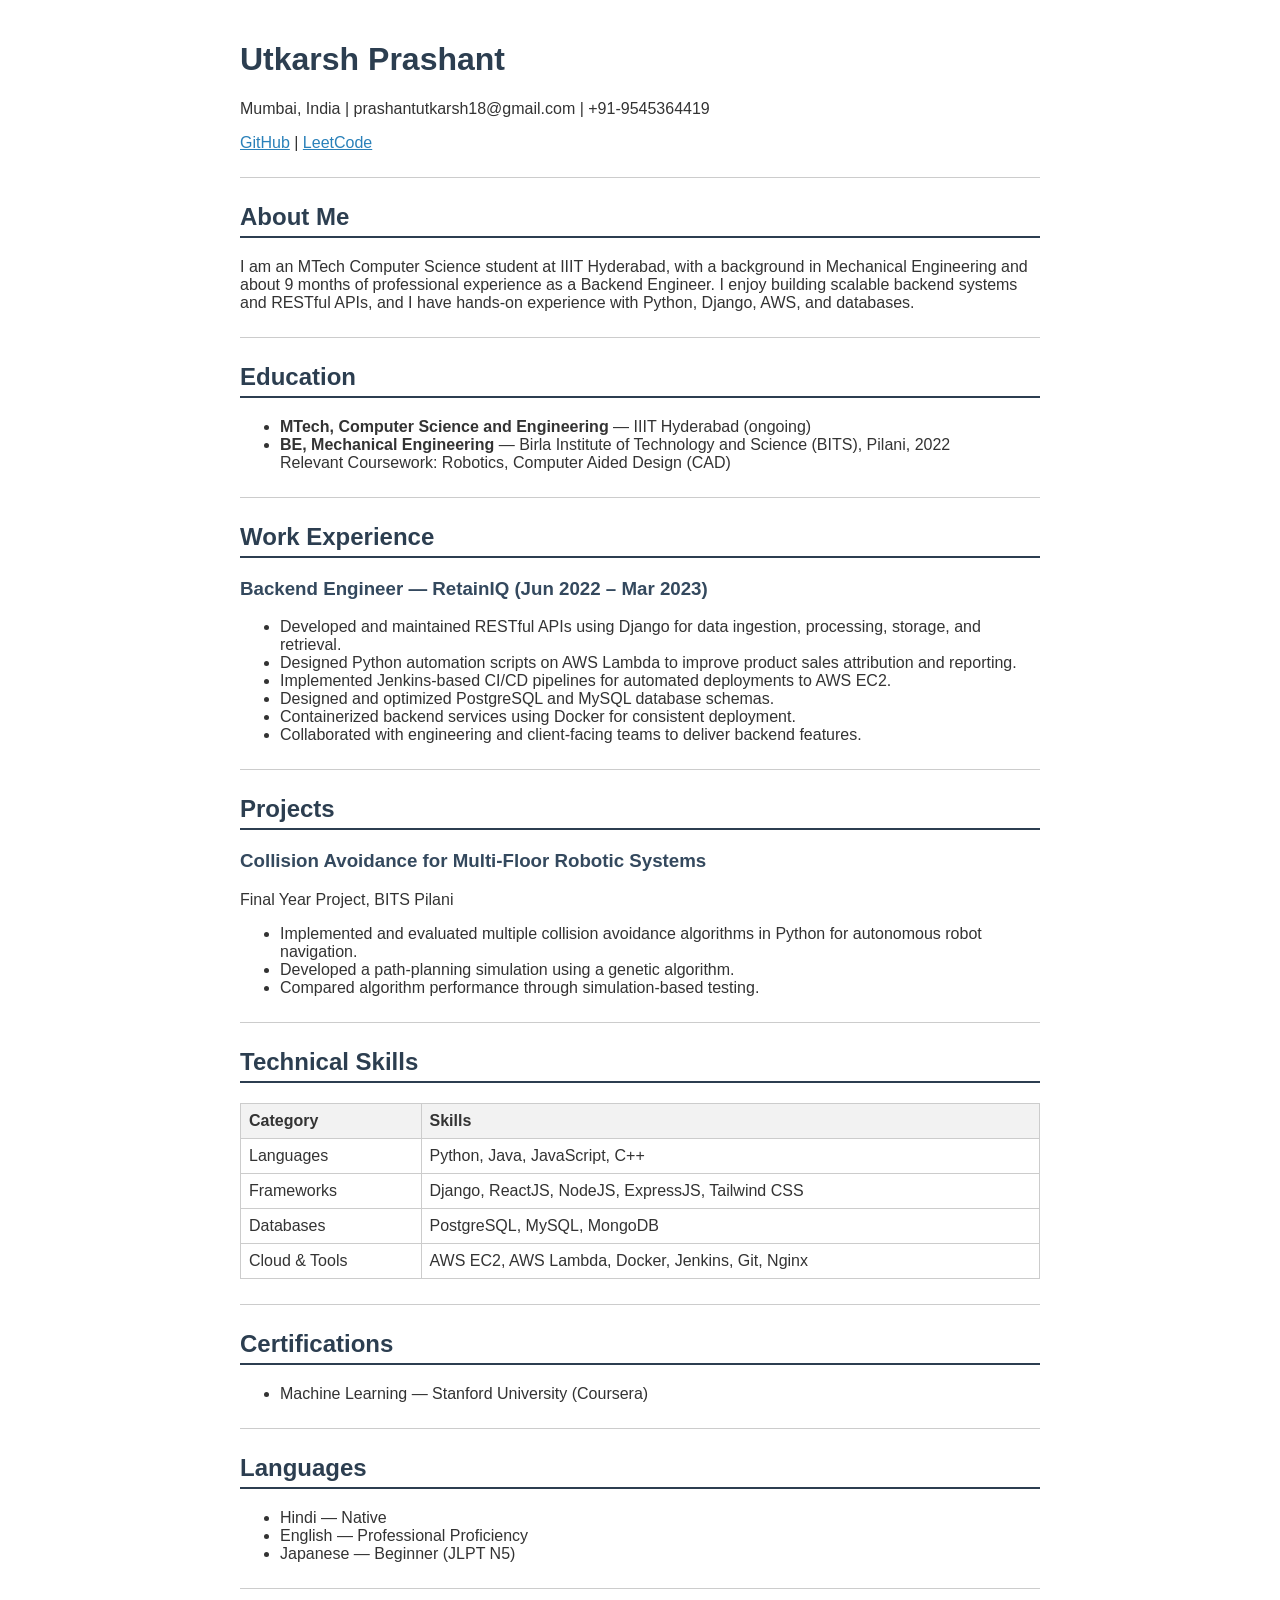
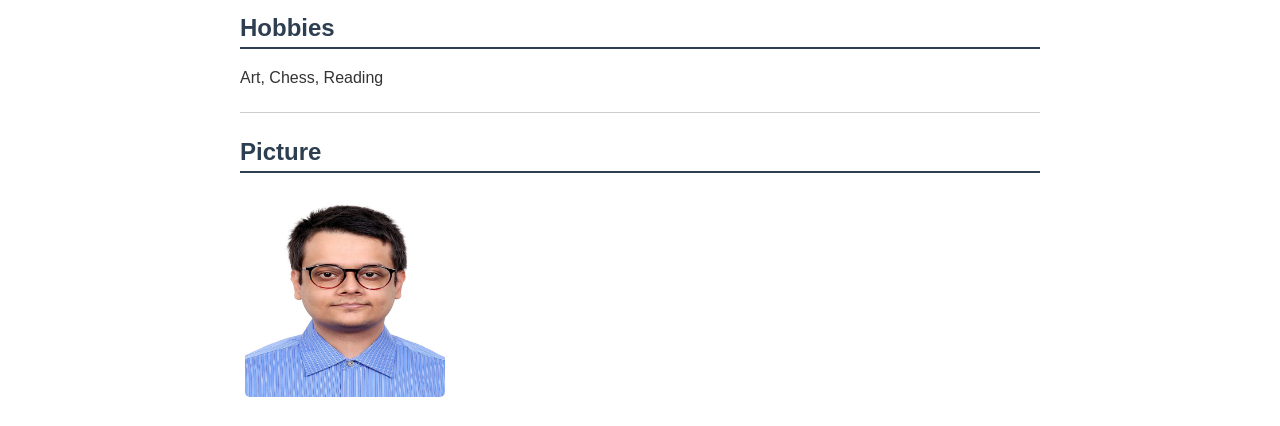
<file: index.html>
<!DOCTYPE html>
<html lang="en">
<head>
    <meta charset="UTF-8">
    <title>Utkarsh Prashant GithubIO Page</title>
    <link rel="stylesheet" href="style.css">
</head>
<body>

    <h1>Utkarsh Prashant</h1>
    <p>Mumbai, India | prashantutkarsh18@gmail.com | +91-9545364419</p>
    <p>
        <a href="https://github.com/talenteco">GitHub</a> |
        <a href="https://leetcode.com/u/TysonGranger/">LeetCode</a>
    </p>

    <hr>

    <h2>About Me</h2>
    <p>
        I am an MTech Computer Science student at IIIT Hyderabad, with a background
        in Mechanical Engineering and about 9 months of professional experience as
        a Backend Engineer. I enjoy building scalable backend systems and RESTful
        APIs, and I have hands-on experience with Python, Django, AWS, and databases.
    </p>

    <hr>

    <h2>Education</h2>
    <ul>
        <li>
            <strong>MTech, Computer Science and Engineering</strong> — IIIT Hyderabad (ongoing)
        </li>
        <li>
            <strong>BE, Mechanical Engineering</strong> — Birla Institute of Technology and
            Science (BITS), Pilani, 2022<br>
            Relevant Coursework: Robotics, Computer Aided Design (CAD)
        </li>
    </ul>

    <hr>

    <h2>Work Experience</h2>
    <h3>Backend Engineer — RetainIQ (Jun 2022 – Mar 2023)</h3>
    <ul>
        <li>Developed and maintained RESTful APIs using Django for data ingestion, processing, storage, and retrieval.</li>
        <li>Designed Python automation scripts on AWS Lambda to improve product sales attribution and reporting.</li>
        <li>Implemented Jenkins-based CI/CD pipelines for automated deployments to AWS EC2.</li>
        <li>Designed and optimized PostgreSQL and MySQL database schemas.</li>
        <li>Containerized backend services using Docker for consistent deployment.</li>
        <li>Collaborated with engineering and client-facing teams to deliver backend features.</li>
    </ul>

    <hr>

    <h2>Projects</h2>
    <h3>Collision Avoidance for Multi-Floor Robotic Systems</h3>
    <p>Final Year Project, BITS Pilani</p>
    <ul>
        <li>Implemented and evaluated multiple collision avoidance algorithms in Python for autonomous robot navigation.</li>
        <li>Developed a path-planning simulation using a genetic algorithm.</li>
        <li>Compared algorithm performance through simulation-based testing.</li>
    </ul>

    <hr>

    <h2>Technical Skills</h2>
    <table border="1">
        <tr>
            <th>Category</th>
            <th>Skills</th>
        </tr>
        <tr>
            <td>Languages</td>
            <td>Python, Java, JavaScript, C++</td>
        </tr>
        <tr>
            <td>Frameworks</td>
            <td>Django, ReactJS, NodeJS, ExpressJS, Tailwind CSS</td>
        </tr>
        <tr>
            <td>Databases</td>
            <td>PostgreSQL, MySQL, MongoDB</td>
        </tr>
        <tr>
            <td>Cloud &amp; Tools</td>
            <td>AWS EC2, AWS Lambda, Docker, Jenkins, Git, Nginx</td>
        </tr>
    </table>

    <hr>

    <h2>Certifications</h2>
    <ul>
        <li>Machine Learning — Stanford University (Coursera)</li>
    </ul>

    <hr>

    <h2>Languages</h2>
    <ul>
        <li>Hindi — Native</li>
        <li>English — Professional Proficiency</li>
        <li>Japanese — Beginner (JLPT N5)</li>
    </ul>

    <hr>

    <h2>Hobbies</h2>
    <p>Art, Chess, Reading</p>

    <hr>

    <h2>Picture</h2>
    <div>
        <img src="images/photo1.jpg" alt="Photo 1" width="200">
    </div>
</body>
</html>
</file>
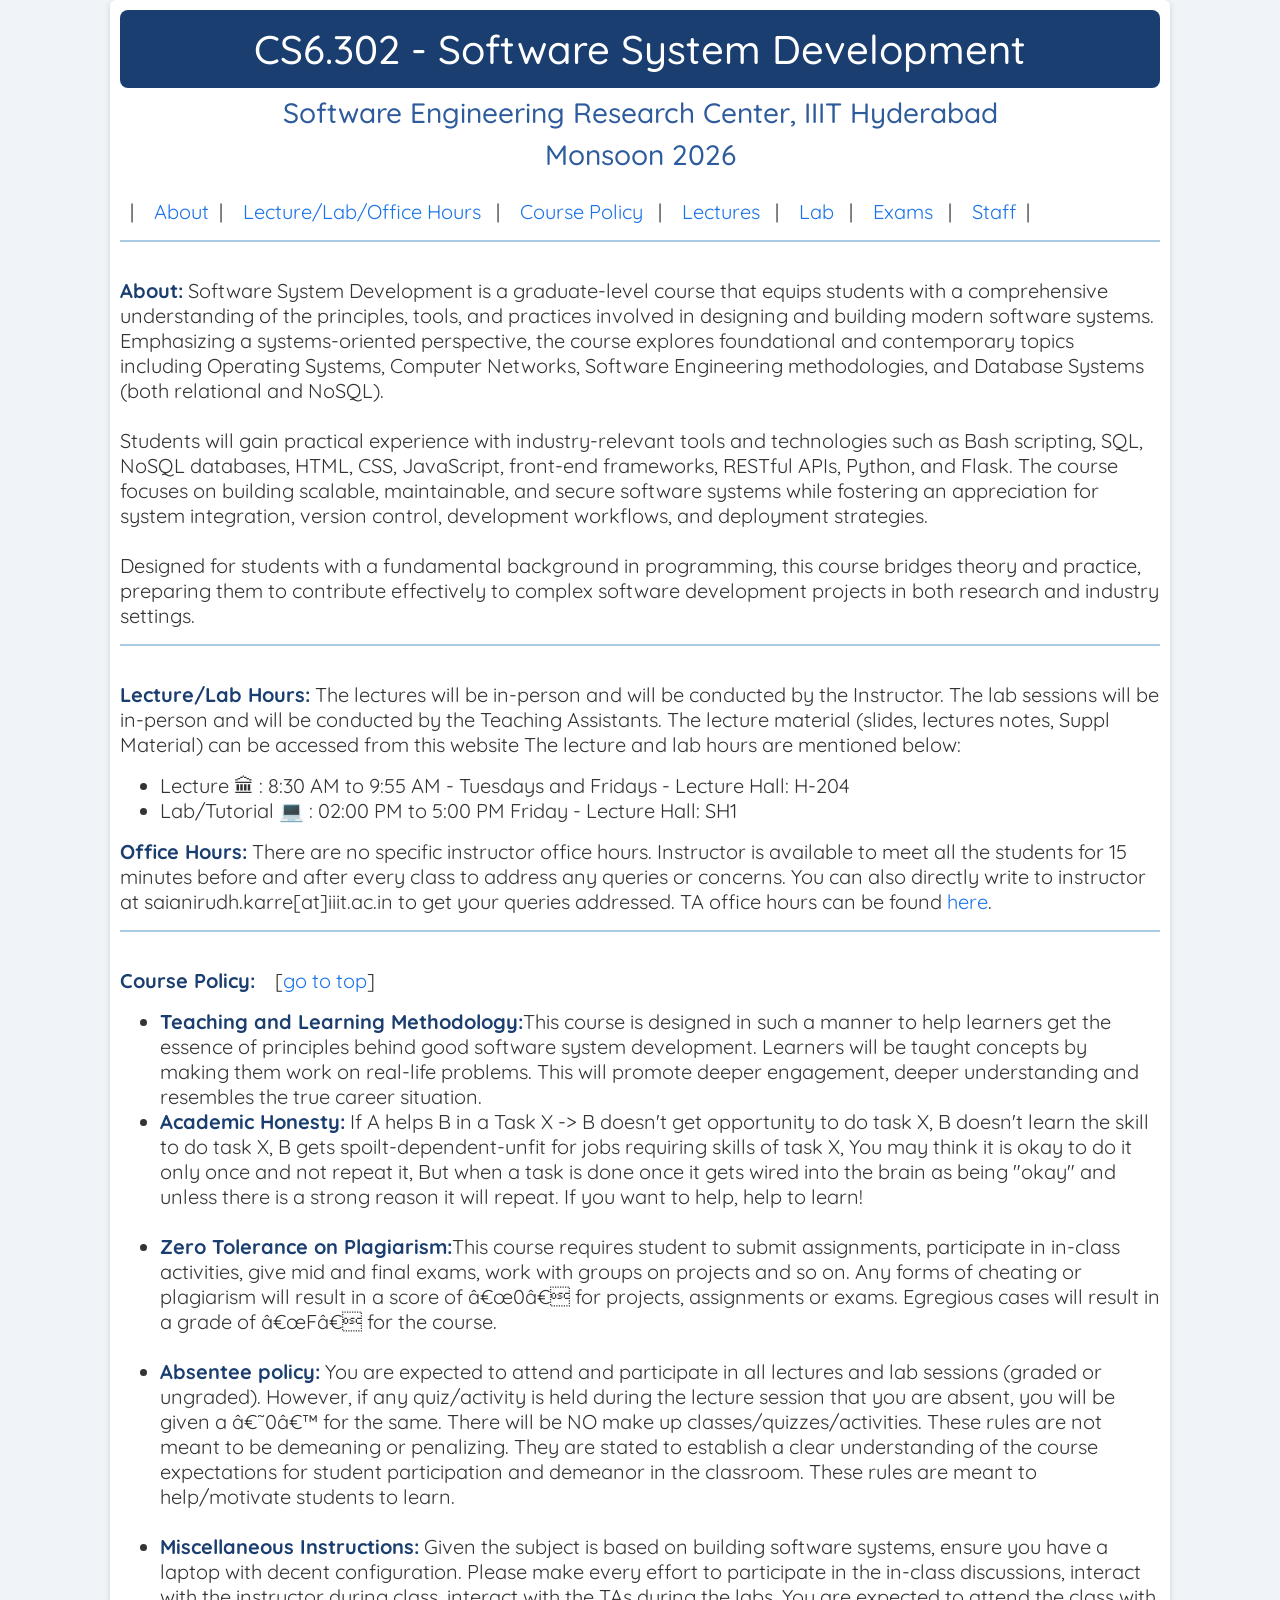
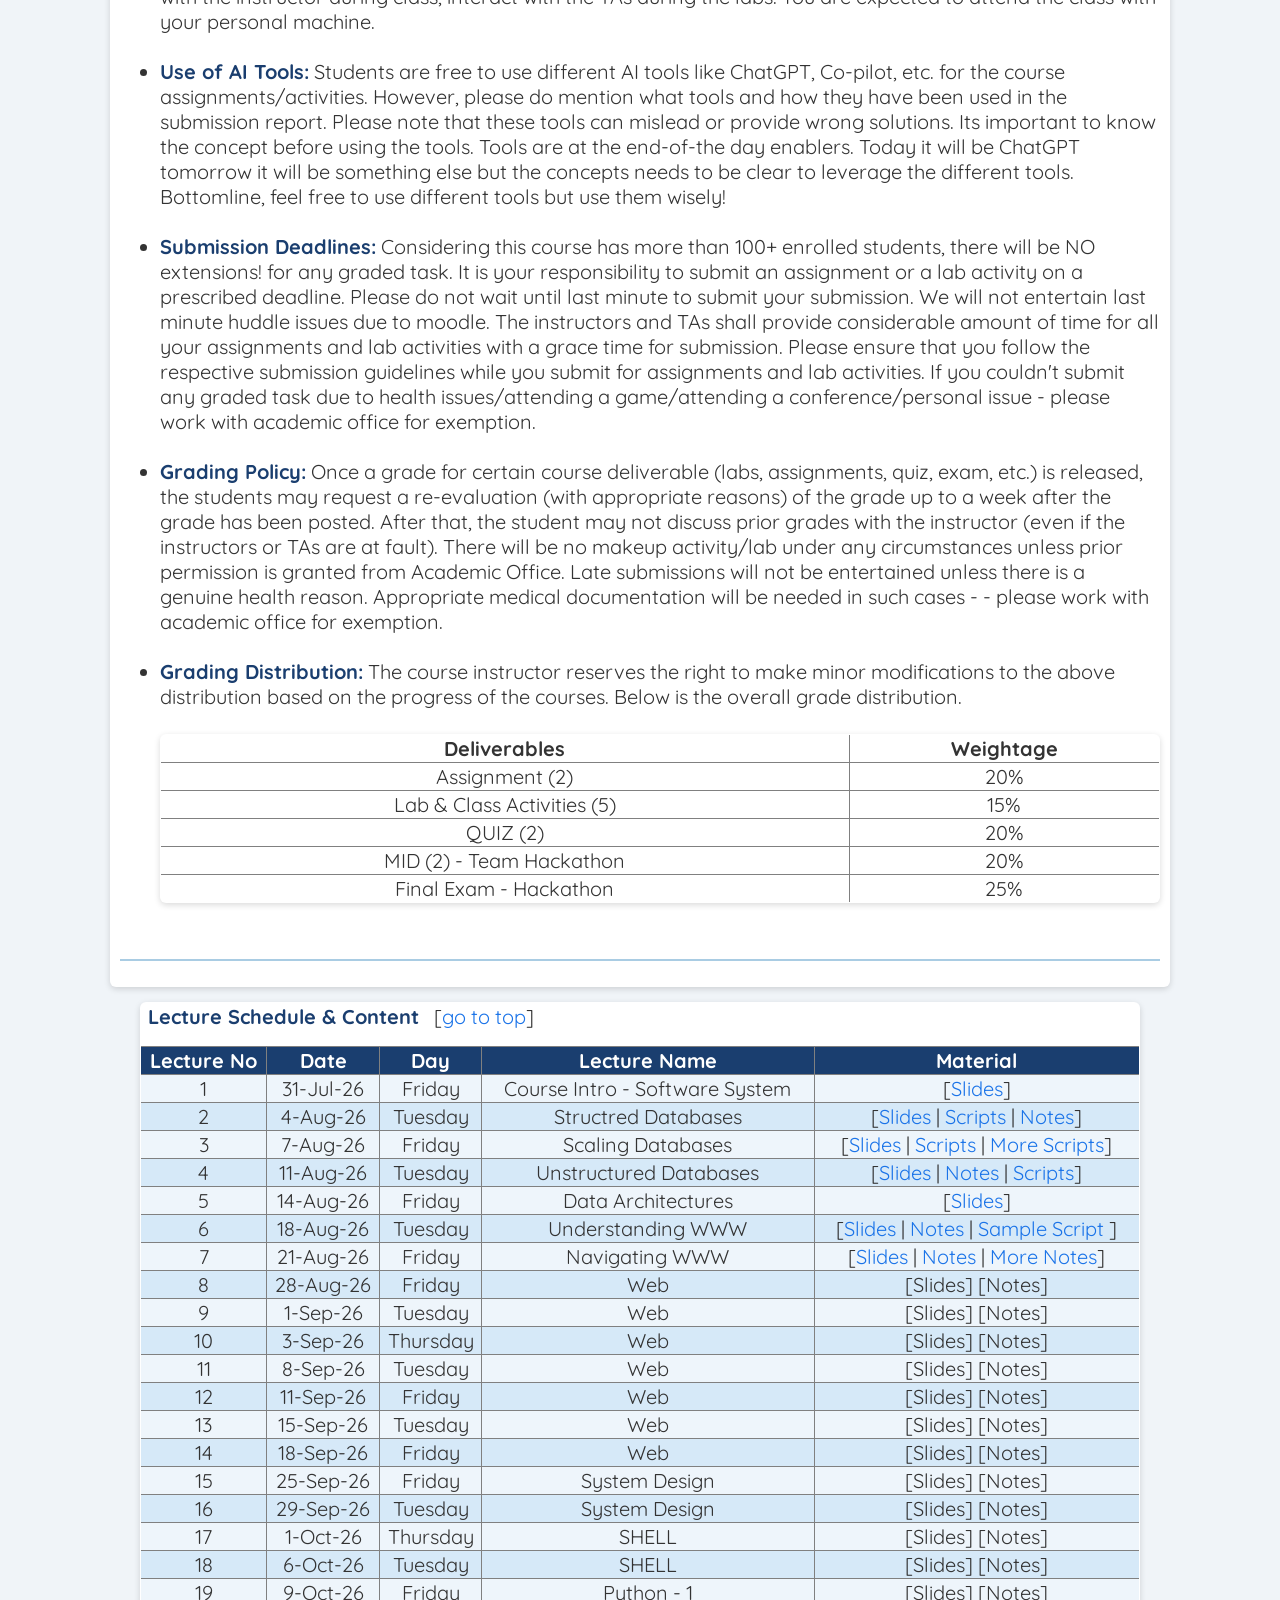
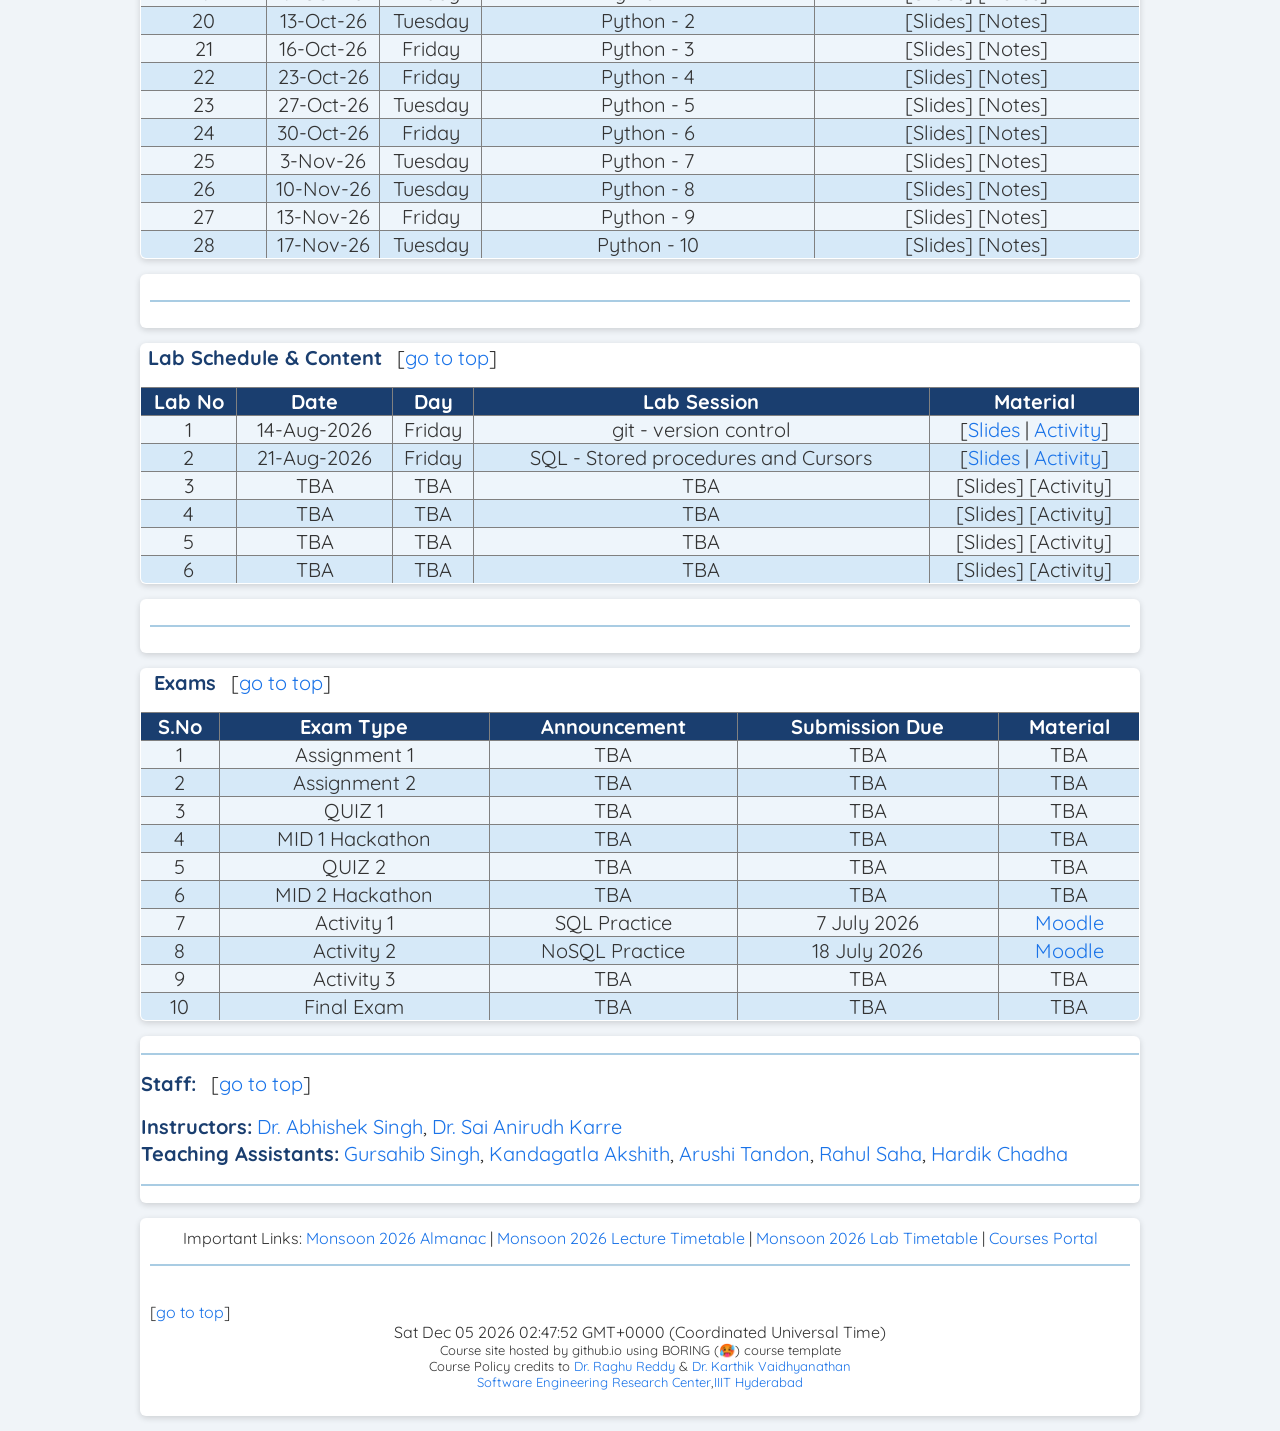
<file: ssdcoursepage.html>
<html>
<head><title>CS6.302 SSD Monsoon 2026</title>
<meta name="viewport" content="width=device-width, initial-scale=1.0"/>
<link rel="stylesheet" href="https://fonts.googleapis.com/css?family=Quicksand">
<link href="https://cdn.jsdelivr.net/npm/bootstrap@4.6.1/dist/css/bootstrap.min.css" rel="stylesheet" integrity="sha256-DF7Zhf293AJxJNTmh5zhoYYIMs2oXitRfBjY+9L//AY=" crossorigin="anonymous">
<style>
body {font-family: Quicksand; font-size: 20px; color:#333}
        table
        {
            font-family: Quicksand; font-size:20px; color:#333;
            border-collapse:collapse;
            width:1000px;
            padding:10px;
            border-spacing:10px
			
        }

	.light-text-row {
        color: #ADADAD; 
    }

</style>
<link rel="stylesheet" href="ssdstyle.css">

	<script>
  
  const lastModified = new Date(document.lastModified);
 
  const formattedDate = lastModified.toLocaleString('en-US', {
    year: 'numeric',
    month: 'long',
    day: 'numeric',
    hour: '2-digit',
    minute: '2-digit'
  });

  document.getElementById("lastUpdated").innerHTML += formattedDate;
</script>
<script>
function startTime() {
  const today = new Date();
  let h = today.getHours();
  let m = today.getMinutes();
  let s = today.getSeconds();
  m = checkTime(m);
  s = checkTime(s);
  document.getElementById('txt').innerHTML = today 
  setTimeout(startTime, 1000);
}

function checkTime(i) {
  if (i < 10) {i = "0" + i};  // add zero in front of numbers < 10
  return i;
}
</script>
<script src="https://ajax.googleapis.com/ajax/libs/jquery/3.5.1/jquery.min.js"></script>
</head>
<body onload="startTime()">
	<!--<script>
	alert("All the Best for your Final Exam!"");
		</script>-->
<table align="center" width="100%" cellspacing="10" cellpadding="10" border="0">
<tr>
<td><h1 align="center" id="home">CS6.302 - Software System Development</h1><h3 align="center">Software Engineering Research Center, IIIT Hyderabad</h3> <h3 align="center">Monsoon 2026</h3></td>
</tr>
<tr>
<td>&nbsp;&nbsp;|&nbsp;&nbsp;&nbsp; <a href="#about">About</a>&nbsp;&nbsp;|&nbsp;&nbsp;&nbsp; <a href="#lecture">Lecture/Lab/Office Hours</a> &nbsp;&nbsp;|&nbsp;&nbsp;&nbsp; <a href="#cpolicy">Course Policy</a> &nbsp;&nbsp;|&nbsp;&nbsp;&nbsp; <a href="#schedule">Lectures</a> &nbsp;&nbsp;|&nbsp;&nbsp;&nbsp;  <a href="#lab">Lab</a> &nbsp;&nbsp;|&nbsp;&nbsp;&nbsp; <a href="#activity">Exams</a> &nbsp;&nbsp;|&nbsp;&nbsp;&nbsp; <a href="#staff">Staff</a>&nbsp;&nbsp;|&nbsp;&nbsp;&nbsp; <hr></td>
</tr>
<tr>
<td> <p align="left"><b id="about">About:</b> Software System Development is a graduate-level course that equips students with a comprehensive understanding of the principles, tools, and practices involved in designing and building modern software systems. Emphasizing a systems-oriented perspective, the course explores foundational and contemporary topics including Operating Systems, Computer Networks, Software Engineering methodologies, and Database Systems (both relational and NoSQL).
<br>
<br>
Students will gain practical experience with industry-relevant tools and technologies such as Bash scripting, SQL, NoSQL databases, HTML, CSS, JavaScript, front-end frameworks, RESTful APIs, Python, and Flask. The course focuses on building scalable, maintainable, and secure software systems while fostering an appreciation for system integration, version control, development workflows, and deployment strategies.
<br>
<br>
Designed for students with a fundamental background in programming, this course bridges theory and practice, preparing them to contribute effectively to complex software development projects in both research and industry settings.<hr></td>
</tr>
<tr>
<td> <p align="left"><b id="lecture">Lecture/Lab Hours:</b> The lectures will be in-person and will be conducted by the Instructor. The lab sessions will be in-person and will be conducted by the Teaching Assistants. The lecture material (slides, lectures notes, Suppl Material) can be accessed from this website The lecture and lab hours are mentioned below:

<ul><li>Lecture &#x1F3DB; : 8:30 AM to 9:55 AM - Tuesdays and Fridays - Lecture Hall: H-204</li> <li>Lab/Tutorial &#x1F4BB; : 02:00 PM to 5:00 PM Friday - Lecture Hall: SH1 </li></ul></p>
<p align="left"><b>Office Hours:</b> There are no specific instructor office hours. Instructor is available to meet all the students for 15 minutes before and after every class to address any queries or concerns. You can also directly write to instructor at saianirudh.karre[at]iiit.ac.in to get your queries addressed. TA office hours can be found <a href="#staff">here</a>.
</p><hr>
</td>
</tr>
<tr>
<td>
<p align="left"><b id="cpolicy">Course Policy:</b> &nbsp;&nbsp;&nbsp;[<a href="#home">go to top</a>]
<ul>
<li><b>Teaching and Learning Methodology:</b>This course is designed in such a manner to help learners get the essence of principles behind good software system development. Learners will be taught concepts by making them work on real-life problems. This will promote deeper engagement, deeper understanding and resembles the true career situation. 
</li>
<li><b>Academic Honesty:</b> If A helps B in a Task X -> B doesn't get opportunity to do task X, B doesn't learn the skill to do task X, B gets spoilt-dependent-unfit for jobs requiring skills of task X, You may think it is okay to do it only once and not repeat it, But when a task is done once it gets wired into the brain as being "okay" and unless there is a strong reason it will repeat. If you want to help, help to learn!
<br>
<br> 
</li>
<li><b>Zero Tolerance on Plagiarism:</b>This course requires student to submit assignments, participate in in-class activities, give mid and final exams, work with groups on projects and so on. Any forms of cheating or plagiarism will result in a score of “0” for projects, assignments or exams. Egregious cases will result in a grade of “F” for the course.
<br>
<br> 
</li>
<li><b>Absentee policy:</b> You are expected to attend and participate in all lectures and lab sessions (graded or ungraded).  However, if any quiz/activity is held during the lecture session that you are absent, you will be given a ‘0’ for the same. There will be NO make up classes/quizzes/activities. These rules are not meant to be demeaning or penalizing. They are stated to establish a clear understanding of the course expectations for student participation and demeanor in the classroom. These rules are meant to help/motivate students to learn. 
<br>
<br> 
</li>
<li><b>Miscellaneous Instructions:</b> Given the subject is based on building software systems, ensure you have a laptop with decent configuration. Please make every effort to participate in the in-class discussions, interact with the instructor during class, interact with the TAs during the labs. You are expected to attend the class with your personal machine. 
<br>
<br> 
</li>
<li><b>Use of AI Tools:</b> Students are free to use different AI tools like ChatGPT, Co-pilot, etc. for the course assignments/activities. However, please do mention what tools and how they have been used in the submission report. Please note that these tools can mislead or provide wrong solutions. Its important to know the concept before using the tools. Tools are at the end-of-the day enablers. Today it will be ChatGPT tomorrow it will be something else but the concepts needs to be clear to leverage the different tools. Bottomline, feel free to use different tools but use them wisely!
<br>
<br> 
</li>
<li><b>Submission Deadlines:</b> Considering this course has more than 100+ enrolled students, there will be NO extensions! for any graded task. It is your responsibility to submit an assignment or a lab activity on a prescribed deadline. Please do not wait until last minute to submit your submission. We will not entertain last minute huddle issues due to moodle. The instructors and TAs shall provide considerable amount of time for all your assignments and lab activities with a grace time for submission. Please ensure that you follow the respective submission guidelines while you submit for assignments and lab activities. If you couldn't submit any graded task due to health issues/attending a game/attending a conference/personal issue - please work with academic office for exemption. 
<br>
<br> 
</li>
<li><b>Grading Policy:</b> Once a grade for certain course deliverable (labs, assignments, quiz, exam, etc.) is released, the students may request a re-evaluation (with appropriate reasons) of the grade up to a week after the grade has been posted. After that, the student may not discuss prior grades with the instructor (even if the instructors or TAs are at fault). There will be no makeup activity/lab under any circumstances unless prior permission is granted from Academic Office. Late submissions will not be entertained unless there is a genuine health reason. Appropriate medical documentation will be needed in such cases - - please work with academic office for exemption.
<br>
<br> 
</li>
<li><b>Grading Distribution:</b> The course instructor reserves the right to make minor modifications to the above distribution based on the progress of the courses. Below is the overall grade distribution.
<br>
<br> 
<table border="1" align="center">
<tr align="center"><th>Deliverables</th><th>Weightage</th></tr>
<tr align="center"><td>Assignment (2)</td><td>20%</td></tr>
<tr align="center"><td>Lab & Class Activities (5)</td><td>15%</td></tr>
<tr align="center"><td>QUIZ (2)</td><td>20%</td></tr>
<tr align="center"><td>MID (2) - Team Hackathon</td><td>20%</td></tr>
<tr align="center"><td>Final Exam - Hackathon</td><td>25%</td></tr>
</table>
</li>
<br>
<!--<li><b>Evaluation Rubric:</b> All evaluations as part of this course follow below evaluation rubric. TAs will follow below guidelines for evaluating assignments and lab activities for this course.
<br>
<br>
<table border="1" align="center" width="10%">
<tr><th>Rubric</th><th>Input(15%)</th><th>Logic(60%)</th><th>Output(15%)</th><th>Submission(10%)</th></tr>
<tr><td>Exceptional (100%)</td><td>All inputs are working as per the requirements</td><td>Logic is accurate and as per the requirements defined in the question</td><td>All outputs are returned as per the requirements</td><td>Script submissions are correct and as per requirements</td></tr>
<tr><td>Acceptable (70%)</td><td>Inputs are partially working as per the requirements</td><td>Logic is almost correct and as per the requirements defined in the question</td><td>Outputs are partially returned as per the requirements</td><td>Script submissions is partially correct and as per requirements</td></tr>
<tr><td>Beginning (30%)</td><td>At least one input is working as per the requirements</td><td>Logic is partially correct and as per the requirements defined in the question</td><td>At least one output is returned as per the requirement</td><td>Atleast one part of the script submission is correct and as per requirements</td></tr>
<tr><td>No Response (0%)</td><td>None of the inputs are working as per the requirements</td><td>Logic is incorrect and not as per the requirements defined in the question</td><td>None of the outputs are returned as per the requirements</td><td>Script submissions is incorrect and not as per requirements</td></tr>
</table> 
</li>-->
</ul><hr>
</p>
</td>
</tr>
</tr>
</table> 

<table border="1" align="center" width="10%" class="tg">
<tr>
<td colspan="5"><p align="left"><b id="schedule">&nbsp;Lecture Schedule & Content</b>&nbsp;&nbsp;&nbsp;[<a href="#home">go to top</a>]</p></td>
</tr >
  <tr align="center">
    <th class="tg-7btt">Lecture No</th>
    <th class="tg-7btt">Date</th>
    <th class="tg-7btt">Day</th>
    <th class="tg-7btt">Lecture Name</th>
    <th class="tg-7btt">Material</th>
  </tr>
<tbody align="center">
  <tr>
    <td class="tg-c3ow">1</td>
    <td class="tg-c3ow">31-Jul-26</td>
    <td class="tg-c3ow">Friday</td>
    <td class="tg-c3ow">Course Intro - Software System</td>
    <td class="tg-c3ow">[<a href="https://docs.google.com/viewer?url=https://raw.githubusercontent.com/serc-iiith/serc-iiith.github.io/main/CourseContent/CS6302_M26/SSD_Class1.pdf" target="_blank">Slides</a>]</td>
  </tr>
  <tr>
    <td class="tg-c3ow">2</td>
    <td class="tg-c3ow">4-Aug-26</td>
    <td class="tg-c3ow">Tuesday</td>
    <td class="tg-c3ow">Structred Databases</td>
    <td class="tg-c3ow">[<a href="https://docs.google.com/viewer?url=https://raw.githubusercontent.com/serc-iiith/serc-iiith.github.io/main/CourseContent/CS6302_M26/StructuredData.pdf" target="_blank">Slides</a> | <a href="https://docs.google.com/viewer?url=https://raw.githubusercontent.com/serc-iiith/serc-iiith.github.io/main/CourseContent/CS6302_M26/databases.sql" target="_blank">Scripts</a> | <a href="https://tinted-rumba-8c6.notion.site/Structured-Databases-2456a6248bf6805f83e1cbf0a58761ec" target="_blank">Notes</a>]</td>
  </tr>
  <tr>
    <td class="tg-c3ow">3</td>
    <td class="tg-c3ow">7-Aug-26</td>
    <td class="tg-c3ow">Friday</td>
    <td class="tg-c3ow">Scaling Databases</td>
    <td class="tg-c3ow">[<a href="https://docs.google.com/viewer?url=https://raw.githubusercontent.com/serc-iiith/serc-iiith.github.io/main/CourseContent/CS6302_M26/ScalingDatabases.pdf" target="_blank">Slides</a> | <a href="https://docs.google.com/viewer?url=https://raw.githubusercontent.com/serc-iiith/serc-iiith.github.io/main/CourseContent/CS6302_M26/databases_2.sql" target="_blank">Scripts</a> | <a href="https://docs.google.com/viewer?url=https://raw.githubusercontent.com/serc-iiith/serc-iiith.github.io/main/CourseContent/CS6302_M26/databases_3.sql" target="_blank">More Scripts</a>]</td>
  </tr>
  <tr>
    <td class="tg-c3ow">4</td>
    <td class="tg-c3ow">11-Aug-26</td>
    <td class="tg-c3ow">Tuesday</td>
    <td class="tg-c3ow">Unstructured Databases</td>
    <td class="tg-c3ow">[<a href="https://docs.google.com/viewer?url=https://raw.githubusercontent.com/serc-iiith/serc-iiith.github.io/main/CourseContent/CS6302_M26/UnStructuredDatabases.pdf" target="_blank">Slides</a> | <a href="https://tinted-rumba-8c6.notion.site/Unstructured-Databases-24b6a6248bf680679b36e76c33d301c4" target="_blank">Notes</a> | <a href="https://raw.githubusercontent.com/serc-iiith/serc-iiith.github.io/refs/heads/main/CourseContent/CS6302_M26/mongo.txt" target="_blank">Scripts</a>]</td>
  </tr>
  <tr>
    <td class="tg-c3ow">5</td>
    <td class="tg-c3ow">14-Aug-26</td>
    <td class="tg-c3ow">Friday</td>
    <td class="tg-c3ow">Data Architectures</td>
    <td class="tg-c3ow">[<a href="https://docs.google.com/viewer?url=https://raw.githubusercontent.com/serc-iiith/serc-iiith.github.io/main/CourseContent/CS6302_M26/DatabaseArchitectures.pdf" target="_blank">Slides</a>]</td>
  </tr>
  <tr>
    <td class="tg-c3ow">6</td>
    <td class="tg-c3ow">18-Aug-26</td>
    <td class="tg-c3ow">Tuesday</td>
    <td class="tg-c3ow">Understanding WWW</td>
    <td class="tg-c3ow">[<a href="https://docs.google.com/viewer?url=https://raw.githubusercontent.com/serc-iiith/serc-iiith.github.io/main/CourseContent/CS6302_M26/www.pdf" target="_blank">Slides</a> | <a href="https://tinted-rumba-8c6.notion.site/Web-Technology-2566a6248bf6800488d0c13a992502e4" target="_blank">Notes</a> | <a href="https://raw.githubusercontent.com/serc-iiith/serc-iiith.github.io/refs/heads/main/CourseContent/CS6302_M26/samplehtml.html" target="_blank">Sample Script</a> ]</td>
  </tr>
  <tr>
    <td class="tg-c3ow">7</td>
    <td class="tg-c3ow">21-Aug-26</td>
    <td class="tg-c3ow">Friday</td>
    <td class="tg-c3ow">Navigating WWW</td>
    <td class="tg-c3ow">[<a href="https://docs.google.com/viewer?url=https://raw.githubusercontent.com/serc-iiith/serc-iiith.github.io/main/CourseContent/CS6302_M26/WebLanguages.pdf" target="_blank">Slides</a> | <a href="https://github.com/serc-iiith/serc-iiith.github.io/blob/main/CourseContent/CS6302_M26/html.md" target="_blank">Notes</a> | <a href="https://github.com/serc-iiith/serc-iiith.github.io/blob/main/CourseContent/CS6302_M26/css.md" target="_blank">More Notes</a>]</td>
  </tr>
  <tr>
    <td class="tg-c3ow">8</td>
    <td class="tg-c3ow">28-Aug-26</td>
    <td class="tg-c3ow">Friday</td>
    <td class="tg-c3ow">Web</td>
    <td class="tg-c3ow">[Slides] [Notes]</td>
  </tr>
  <tr>
    <td class="tg-c3ow">9</td>
    <td class="tg-c3ow">1-Sep-26</td>
    <td class="tg-c3ow">Tuesday</td>
    <td class="tg-c3ow">Web</td>
    <td class="tg-c3ow">[Slides] [Notes]</td>
  </tr>
  <tr>
    <td class="tg-c3ow">10</td>
    <td class="tg-c3ow">3-Sep-26</td>
    <td class="tg-c3ow">Thursday</td>
    <td class="tg-c3ow">Web</td>
    <td class="tg-c3ow">[Slides] [Notes]</td>
  </tr>
  <tr>
    <td class="tg-c3ow">11</td>
    <td class="tg-c3ow">8-Sep-26</td>
    <td class="tg-c3ow">Tuesday</td>
    <td class="tg-c3ow">Web</td>
    <td class="tg-c3ow">[Slides] [Notes]</td>
  </tr>
  <tr>
    <td class="tg-c3ow">12</td>
    <td class="tg-c3ow">11-Sep-26</td>
    <td class="tg-c3ow">Friday</td>
    <td class="tg-c3ow">Web</td>
    <td class="tg-c3ow">[Slides] [Notes]</td>
  </tr>
  <tr>
    <td class="tg-c3ow">13</td>
    <td class="tg-c3ow">15-Sep-26</td>
    <td class="tg-c3ow">Tuesday</td>
    <td class="tg-c3ow">Web</td>
    <td class="tg-c3ow">[Slides] [Notes]</td>
  </tr>
  <tr>
    <td class="tg-c3ow">14</td>
    <td class="tg-c3ow">18-Sep-26</td>
    <td class="tg-c3ow">Friday</td>
    <td class="tg-c3ow">Web</td>
    <td class="tg-c3ow">[Slides] [Notes]</td>
  </tr>
  <tr>
    <td class="tg-c3ow">15</td>
    <td class="tg-c3ow">25-Sep-26</td>
    <td class="tg-c3ow">Friday</td>
    <td class="tg-c3ow">System Design</td>
    <td class="tg-c3ow">[Slides] [Notes]</td>
  </tr>
  <tr>
    <td class="tg-c3ow">16</td>
    <td class="tg-c3ow">29-Sep-26</td>
    <td class="tg-c3ow">Tuesday</td>
    <td class="tg-c3ow">System Design</td>
    <td class="tg-c3ow">[Slides] [Notes]</td>
  </tr>
  <tr>
    <td class="tg-c3ow">17</td>
    <td class="tg-c3ow">1-Oct-26</td>
    <td class="tg-c3ow">Thursday</td>
    <td class="tg-c3ow">SHELL</td>
    <td class="tg-c3ow">[Slides] [Notes]</td>
  </tr>
  <tr>
    <td class="tg-c3ow">18</td>
    <td class="tg-c3ow">6-Oct-26</td>
    <td class="tg-c3ow">Tuesday</td>
    <td class="tg-c3ow">SHELL</td>
    <td class="tg-c3ow">[Slides] [Notes]</td>
  </tr>
  <tr>
    <td class="tg-c3ow">19</td>
    <td class="tg-c3ow">9-Oct-26</td>
    <td class="tg-c3ow">Friday</td>
    <td class="tg-c3ow">Python - 1</td>
    <td class="tg-c3ow">[Slides] [Notes]</td>
  </tr>
  <tr>
    <td class="tg-c3ow">20</td>
    <td class="tg-c3ow">13-Oct-26</td>
    <td class="tg-c3ow">Tuesday</td>
    <td class="tg-c3ow">Python - 2</td>
    <td class="tg-c3ow">[Slides] [Notes]</td>
  </tr>
  <tr>
    <td class="tg-c3ow">21</td>
    <td class="tg-c3ow">16-Oct-26</td>
    <td class="tg-c3ow">Friday</td>
    <td class="tg-c3ow">Python - 3</td>
    <td class="tg-c3ow">[Slides] [Notes]</td>
  </tr>
  <tr>
    <td class="tg-c3ow">22</td>
    <td class="tg-c3ow">23-Oct-26</td>
    <td class="tg-c3ow">Friday</td>
    <td class="tg-c3ow">Python - 4</td>
    <td class="tg-c3ow">[Slides] [Notes]</td>
  </tr>
  <tr>
    <td class="tg-c3ow">23</td>
    <td class="tg-c3ow">27-Oct-26</td>
    <td class="tg-c3ow">Tuesday</td>
    <td class="tg-c3ow">Python - 5</td>
    <td class="tg-c3ow">[Slides] [Notes]</td>
  </tr>
  <tr>
    <td class="tg-c3ow">24</td>
    <td class="tg-c3ow">30-Oct-26</td>
    <td class="tg-c3ow">Friday</td>
    <td class="tg-c3ow">Python - 6</td>
    <td class="tg-c3ow">[Slides] [Notes]</td>
  </tr>
  <tr>
    <td class="tg-c3ow">25</td>
    <td class="tg-c3ow">3-Nov-26</td>
    <td class="tg-c3ow">Tuesday</td>
    <td class="tg-c3ow">Python - 7</td>
    <td class="tg-c3ow">[Slides] [Notes]</td>
  </tr>
  <tr>
    <td class="tg-c3ow">26</td>
    <td class="tg-c3ow">10-Nov-26</td>
    <td class="tg-c3ow">Tuesday</td>
    <td class="tg-c3ow">Python - 8</td>
    <td class="tg-c3ow">[Slides] [Notes]</td>
  </tr>
  <tr>
    <td class="tg-c3ow">27</td>
    <td class="tg-c3ow">13-Nov-26</td>
    <td class="tg-c3ow">Friday</td>
    <td class="tg-c3ow">Python - 9</td>
    <td class="tg-c3ow">[Slides] [Notes]</td>
  </tr>
  <tr>
    <td class="tg-c3ow">28</td>
    <td class="tg-c3ow">17-Nov-26</td>
    <td class="tg-c3ow">Tuesday</td>
    <td class="tg-c3ow">Python - 10</td>
    <td class="tg-c3ow">[Slides] [Notes]</td>
  </tr>
</tbody></table>
<table align="center" width="10%" cellspacing="10" cellpadding="10" border="0">
<tr><td><hr></td></tr>
</table>

<table border="1" align="center" width="10%" class="tg">
<tr>
<td colspan="5"><p align="left"><b id="lab">&nbsp;Lab Schedule & Content</b>&nbsp;&nbsp;&nbsp;[<a href="#home">go to top</a>]</p></td>
</tr >
  <tr align="center">
    <th class="tg-bobw">Lab No</th>
    <th class="tg-bobw">Date</th>
    <th class="tg-bobw">Day</th>
    <th class="tg-bobw">Lab Session</th>
    <th class="tg-bobw">Material</th>
  </tr>
<tbody align="center">
  <tr>
    <td class="tg-8d8j">1</td>
    <td class="tg-8d8j">14-Aug-2026</td>
    <td class="tg-8d8j">Friday</td>
    <td class="tg-8d8j">git - version control</td>
    <td class="tg-8d8j">[<a href="https://docs.google.com/viewer?url=https://raw.githubusercontent.com/serc-iiith/serc-iiith.github.io/main/CourseContent/CS6302_M26/Labs/lab01/GitLab.pdf" target="_blank">Slides</a> | <a href="https://docs.google.com/viewer?url=https://raw.githubusercontent.com/serc-iiith/serc-iiith.github.io/main/CourseContent/CS6302_M26/Labs/lab01/GitLabActivity.pdf" target="_blank">Activity</a>]</td>
  </tr>
  <tr>
    <td class="tg-8d8j">2</td>
    <td class="tg-8d8j">21-Aug-2026</td>
    <td class="tg-8d8j">Friday</td>
    <td class="tg-8d8j">SQL - Stored procedures and Cursors</td>
    <td class="tg-8d8j">[<a href="https://docs.google.com/viewer?url=https://raw.githubusercontent.com/serc-iiith/serc-iiith.github.io/main/CourseContent/CS6302_M26/Labs/lab02/SP.pdf" target="_blank">Slides</a> | <a href="https://docs.google.com/viewer?url=https://raw.githubusercontent.com/serc-iiith/serc-iiith.github.io/main/CourseContent/CS6302_M26/Labs/lab02/lab_activity_2.pdf" target="_blank">Activity</a>]</td>
  </tr>
  <tr>
    <td class="tg-8d8j">3</td>
    <td class="tg-8d8j">TBA</td>
    <td class="tg-8d8j">TBA</td>
    <td class="tg-8d8j">TBA</td>
    <td class="tg-8d8j">[Slides] [Activity]</td>
  </tr>
  <tr>
    <td class="tg-8d8j">4</td>
    <td class="tg-8d8j">TBA</td>
    <td class="tg-8d8j">TBA</td>
    <td class="tg-8d8j">TBA</td>
    <td class="tg-8d8j">[Slides] [Activity]</td>
  </tr>
  <tr>
    <td class="tg-8d8j">5</td>
    <td class="tg-8d8j">TBA</td>
    <td class="tg-8d8j">TBA</td>
    <td class="tg-8d8j">TBA</td>
    <td class="tg-8d8j">[Slides] [Activity]</td>
  </tr>
  <tr>
    <td class="tg-8d8j">6</td>
    <td class="tg-8d8j">TBA</td>
    <td class="tg-8d8j">TBA</td>
    <td class="tg-8d8j">TBA</td>
    <td class="tg-8d8j">[Slides] [Activity]</td>
  </tr>
</tbody></table>

<table align="center" width="10%" cellspacing="10" cellpadding="10" border="0">
<tr><td><hr></td></tr>
</table>
<table align="center" width="10%" border="1">
<tr><td colspan="5">
<p align="left"> <b id="activity">&nbsp; Exams</b>&nbsp;&nbsp;&nbsp;[<a href="#home">go to top</a>]</p>
</td>
</tr>
  <tr align="center">
    <th class="tg-bobw">S.No</th>
    <th class="tg-bobw">Exam Type</th>
    <th class="tg-bobw">Announcement</th>
    <th class="tg-bobw">Submission Due</th>
    <th class="tg-bobw">Material</th>
  </tr>
<tbody align="center">
  <tr>
    <td class="tg-8d8j">1</td>
    <td class="tg-8d8j">Assignment 1</td>
    <td class="tg-8d8j">TBA</td>
    <td class="tg-8d8j">TBA</td>
    <td class="tg-8d8j">TBA</td>
  </tr>
  <tr>
    <td class="tg-8d8j">2</td>
    <td class="tg-8d8j">Assignment 2</td>
    <td class="tg-8d8j">TBA</td>
    <td class="tg-8d8j">TBA</td>
    <td class="tg-8d8j">TBA</td>
  </tr>
  <tr>
    <td class="tg-8d8j">3</td>
    <td class="tg-8d8j">QUIZ 1</td>
    <td class="tg-8d8j">TBA</td>
    <td class="tg-8d8j">TBA</td>
    <td class="tg-8d8j">TBA</td>
  </tr>
  <tr>
    <td class="tg-8d8j">4</td>
    <td class="tg-8d8j">MID 1 Hackathon</td>
    <td class="tg-8d8j">TBA</td>
    <td class="tg-8d8j">TBA</td>
    <td class="tg-8d8j">TBA</td>
  </tr>
  <tr>
    <td class="tg-8d8j">5</td>
    <td class="tg-8d8j">QUIZ 2</td>
    <td class="tg-8d8j">TBA</td>
    <td class="tg-8d8j">TBA</td>
    <td class="tg-8d8j">TBA</td>
  </tr>
	 <tr>
    <td class="tg-8d8j">6</td>
    <td class="tg-8d8j">MID 2 Hackathon</td>
    <td class="tg-8d8j">TBA</td>
    <td class="tg-8d8j">TBA</td>
    <td class="tg-8d8j">TBA</td>
  </tr>
  <tr>
    <td class="tg-8d8j">7</td>
    <td class="tg-8d8j">Activity 1</td>
    <td class="tg-8d8j">SQL Practice</td>
    <td class="tg-8d8j">7 July 2026</td>
    <td class="tg-8d8j"><a href="https://courses.iiit.ac.in/mod/assign/view.php?id=69645" target="_blank">Moodle</a></td>
  </tr>
  <tr>
    <td class="tg-8d8j">8</td>
    <td class="tg-8d8j">Activity 2</td>
    <td class="tg-8d8j">NoSQL Practice</td>
    <td class="tg-8d8j">18 July 2026</td>
    <td class="tg-8d8j"><a href="https://courses.iiit.ac.in/mod/assign/view.php?id=70178" target="_blank">Moodle</a></td>
  </tr>
  <tr>
    <td class="tg-8d8j">9</td>
    <td class="tg-8d8j">Activity 3</td>
    <td class="tg-8d8j">TBA</td>
    <td class="tg-8d8j">TBA</td>
    <td class="tg-8d8j">TBA</td>
  </tr>
  <tr>
    <td class="tg-8d8j">10</td>
    <td class="tg-8d8j">Final Exam</td>
    <td class="tg-8d8j">TBA</td>
    <td class="tg-8d8j">TBA</td>
    <td class="tg-8d8j">TBA</td>
  </tr>
</tbody></table>




<table align="center" width="10%" border="0">
<tr>
<td><hr> <p align="left"><b id="staff">Staff:</b>&nbsp;&nbsp;&nbsp;[<a href="#home">go to top</a>] </p></td>
<tr>
<td><b>Instructors:</b> <a href="https://sites.google.com/view/abhishek-singh/home" target="_blank">Dr. Abhishek Singh</a>, <a href="https://sai11101989.github.io" target="_blank">Dr. Sai Anirudh Karre</a> </td>
</tr>
<tr>
<td><b>Teaching Assistants:</b> <a href="https://www.linkedin.com/in/gursahib-singh-18392736a/" target="_blank">Gursahib Singh</a>, <a href="https://www.linkedin.com/in/kandagatla-akshith-4b9a5131b/" target="_blank">Kandagatla Akshith</a>, <a href="https://www.linkedin.com/in/arushi-tandon-5139982a0/" target="_blank">Arushi Tandon</a>, <a href="https://www.linkedin.com/in/rahulsaha99/" target="_blank">Rahul Saha</a>, <a href="https://www.linkedin.com/in/hardik-chadha-876338266/" target="_blank">Hardik Chadha</a></td>
</tr>
<tr><td><hr></td></tr>
</table>
<table align="center" width="10%" cellspacing="10" cellpadding="10" border="0">
<tr>
<td><p align="center"><font face="Quicksand" size="3">
Important Links: <a href="https://intranet.iiit.ac.in/offices/static/files/Monsoon_2026_Almanac_Final.pdf" target="_blank">Monsoon 2026 Almanac</a> | <a href="https://intranet.iiit.ac.in/offices/static/files/Lecture_Timetable_M26-V3.pdf" target="_blank">Monsoon 2026 Lecture Timetable</a> | <a href="https://intranet.iiit.ac.in/offices/static/files/Non-UG1_Lab%26Tutorial_timetable_M26-V3.pdf" target="_blank">Monsoon 2026 Lab Timetable</a> | <a href="https://courses.iiit.ac.in/course/view.php?id=5840" target="_blank">Courses Portal</a> 
</font></p><hr></td>
</tr>
<tr>
<td>  <font face="Quicksand" size="3"> [<a href="#home">go to top</a>]<br><div align="center" id="txt"></div></font> 
<p align="center"><font face="Quicksand" size="2">
		Course site hosted by github.io using BORING (&#129397;) course template <br>
		
		Course Policy credits to <a href="https://faculty.iiit.ac.in/~raghu.reddy/Home.html">Dr. Raghu Reddy</a> & <a href="https://karthikvaidhyanathan.com/">Dr. Karthik Vaidhyanathan</a><br>
	<a href="https://serc.iiit.ac.in">Software Engineering Research Center</a>,<a href="https://iiit.ac.in">IIIT Hyderabad</a></font><br> </p><!--<br><p id="lastUpdated" align="center"><font face="Quicksand" size="2">Site Last Updated on: </font></p>--></td>
</tr>
</table>


	</body>
</html>
</file>
<file: style.css>
body {
    font-family: Arial, sans-serif;
    max-width: 800px;
    margin: 0 auto;
    padding: 20px;
    color: #333;
}

h1 {
    color: #2c3e50;
}

h2 {
    color: #2c3e50;
    border-bottom: 2px solid #2c3e50;
    padding-bottom: 5px;
}

h3 {
    color: #34495e;
}

a {
    color: #2980b9;
}

hr {
    border: none;
    border-top: 1px solid #ccc;
    margin: 25px 0;
}

table {
    border-collapse: collapse;
    width: 100%;
}

th, td {
    border: 1px solid #ccc;
    padding: 8px;
    text-align: left;
}

th {
    background-color: #f2f2f2;
}

img {
    border-radius: 5px;
    margin: 5px;
}
</file>
<file: ssdstyle.css>
body {
    background-color: #f0f4f8;
}

h1 {
    color: #ffffff;
    background-color: #1a3e6f;
    padding: 15px;
    border-radius: 8px;
}

h3 {
    color: #2e5b9c;
}

a {
    color: #1a73e8;
    text-decoration: none;
}

a:hover {
    text-decoration: underline;
    color: #e67e22;
}

table {
    background-color: #ffffff;
    box-shadow: 0 2px 6px rgba(0,0,0,0.15);
    margin-bottom: 15px;
    border-radius: 6px;
    overflow: hidden;
}

.tg-7btt, .tg-bobw {
    background-color: #1a3e6f;
    color: #ffffff;
}

.tg-c3ow, .tg-8d8j {
    background-color: #eef5fb;
}

tbody tr:nth-child(even) td.tg-c3ow,
tbody tr:nth-child(even) td.tg-8d8j {
    background-color: #d6e9f8;
}

tr:hover td.tg-c3ow,
tr:hover td.tg-8d8j {
    background-color: #ffe8cc;
}

b {
    color: #1a3e6f;
}

hr {
    border: none;
    border-top: 2px solid #a9cce3;
}
</file>
